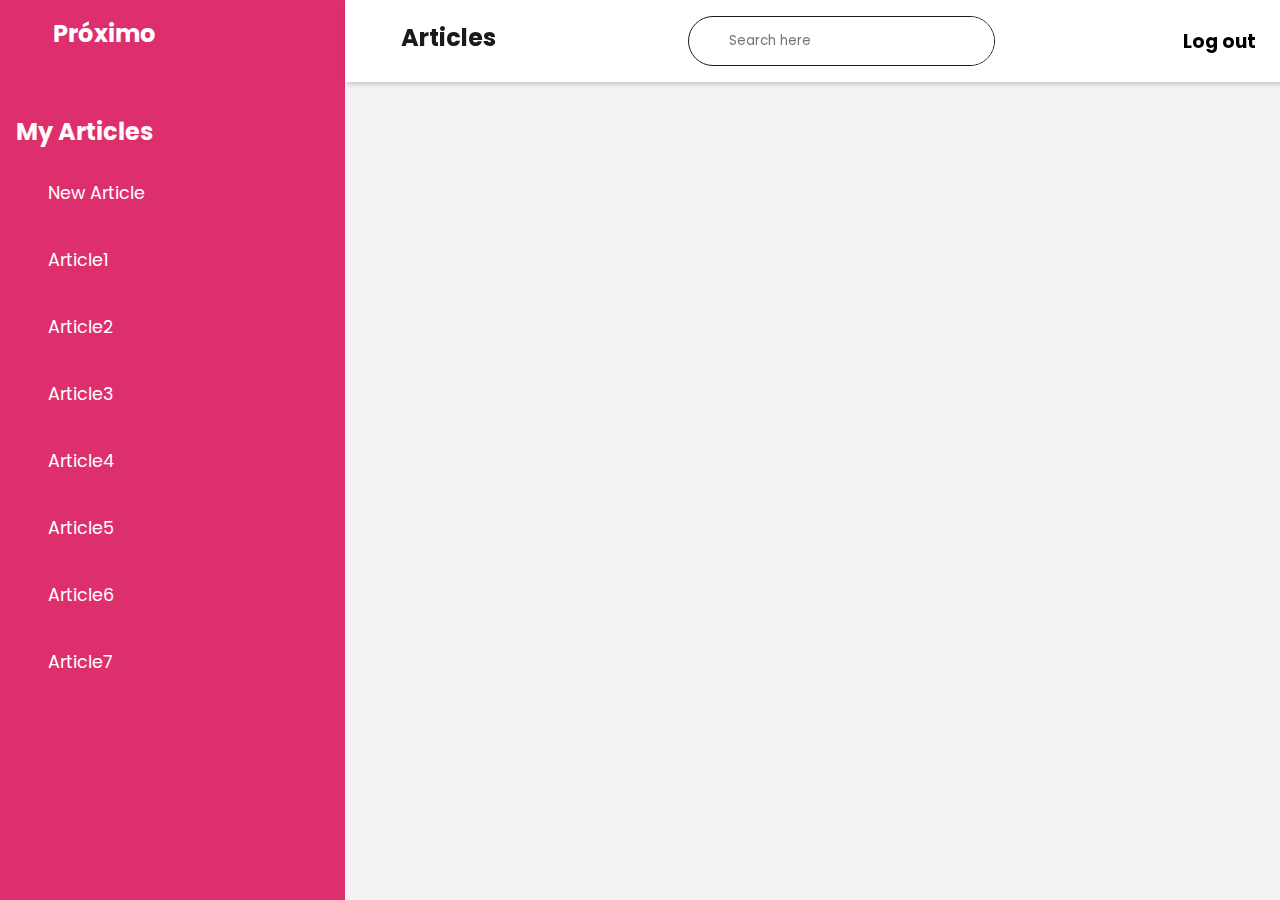
<file: index.html>
<!DOCTYPE html>
<html lang="en">
<head>
   <!--this is liat-->
   <!--this is viki--> 
    <meta charset="UTF-8">
    <meta http-equiv="X-UA-Compatible" content="IE=edge">
    <meta name="viewport" content="width=device-width, initial-scale=1.0">
    <link rel="stylesheet" href="https://maxst.icons8.com/vue-static/landings/line-awesome/line-awesome/1.3.0/css/line-awesome.min.css">
    <link rel="stylesheet" href="admin.css">

 
    <title>Próximo Writer</title>
</head>
<body>

    <input type="checkbox" id="nav-toggle">
    <div class="sidebar">
        <div class="sidebar-brand">
            <a href="landingpage.html"><h2>
                <span class="lab la-itunes-note"></span>
                <span>Próximo</span>
            </h2></a> 
        </div>
        <div class="sidebar-menu">
            <ul> 
                <li>
                    <h2>My Articles</h2>
                </li>
                <li>
                    <a href="#newarticle" ><span class="las la-plus"></span>
                        <span>New Article</span></a>
                </li>
                <li>
                    <a href="#article1" class="active"><span class="las la-bell"></span>
                        <span>Article1</span></a>
                </li>
                <li>
                    <a href="#article2"><span class="las la-edit"></span>
                        <span>Article2</span></a>
                </li>
                <li>
                    <a href="#article3"><span class="las la-edit"></span>
                        <span>Article3</span></a>
                </li>
                <li>
                    <a href="#article4"><span class="las la-edit"></span>
                        <span>Article4</span></a>
                </li>
                <li>
                    <a href="#article5"><span class="las la-edit"></span>
                        <span>Article5</span></a>
                </li>
                <li>
                    <a href="#article6"><span class="las la-edit"></span>
                        <span>Article6</span></a>
                </li>
                <li>
                    <a href="#article7"><span class="las la-edit"></span>
                        <span>Article7</span></a>
                </li>
            </ul>
        </div>
    </div>

    <div class="main-content">
        <header>
            <h2>
                <label for="nav-toggle">
                    <span class="las la-bars"></span>
                </label>
                <a href="index.html"> Articles</a>
            </h2>

            <div class="search-wrapper">
                <span class="las la-search"></span>
                <input type="search" placeholder="Search here"/>
            </div>

            <!-- <div class="user-wrapper">
                <img src="img/Michael_Madsen.jpg"  width="40px" height="40xp" alt="">
                <div>
                    <h4>Michael Madsen</h4>
                    <small>Writer</small>
                </div>
            </div> -->
            <div class="logout-wrapper">
                <h3>
                    <span class="las la-door-open"></span>
                    Log out
                </h3>
            </div>
        </header>

        <main>
            <article class="article" id="newarticle">
                <button>Submit</button>
            <div class="cards">
                <div class="card-single">
                    <div>
                        <input type="text" placeholder="This is the title of an article">
                    </div>
                </div>
                <div class="card-single">
                    <div>
                        <textarea name="" id="" cols="30" rows="10" placeholder="This is the content of an article"></textarea>
                    </div>
                </div>
            </div>
            <div class="cards-double-column">
                <div class="card-single">
                    <div class="input">
                        <input type="file" placeholder="Image">
                        <h2>Image<span class="las la-upload"></span></h2>  
                    </div>
                </div>
                <div class="card-single">
                    <div class="input"> 
                        <input type="file" placeholder="Video">
                        <h2>Video<span class="las la-upload"></span></h2>  
                    </div>
                </div>
                <div class="card-single">
                    <div class="input">
                        <input type="file" placeholder="mp3" name="mp3">
                        <h2>mp3<span class="las la-upload"></span></h2>  
                    </div>
                </div>
            </div>
            <button class="save">Save</button>
            </article>
            <article class="article" id="article1">
                <button>Submit</button>
            <div class="cards">
                <div class="card-single">
                    <div>
                        <input type="text" placeholder="This is the title of an article" value="Article 1">
                    </div>
                </div>
                <div class="card-single">
                    <div>
                        <textarea name="" id="" cols="30" rows="10" placeholder="This is the content of an article">Lorem ipsum dolor sit amet, consectetur adipiscing elit. Nunc scelerisque pharetra est, at scelerisque urna interdum ut. Integer id purus sit amet turpis ornare rhoncus. Fusce purus ligula, congue volutpat ultricies vitae, pellentesque nec ex. Nulla eget libero in enim condimentum consequat vulputate sit amet arcu. Maecenas id iaculis magna. Quisque aliquet accumsan molestie. Nunc et libero eget enim consectetur commodo in et metus. Nullam ultrices metus ut lectus consequat, vel semper felis luctus. Nulla pretium rutrum erat, non ultrices sem ultricies nec. Donec interdum, quam eu volutpat rhoncus, risus nisl maximus ipsum, id aliquam leo risus at neque.</textarea>
                    </div>
                </div>
            </div>
            <div class="cards-double-column">
                <div class="card-single">
                    <div class="input">
                        <input type="file" placeholder="Image">
                        <h2>Image<span class="las la-upload"></span></h2>  
                    </div>
                </div>
                <div class="card-single">
                    <div class="input"> 
                        <input type="file" placeholder="Video">
                        <h2>Video<span class="las la-upload"></span></h2>  
                    </div>
                </div>
                <div class="card-single">
                    <div class="input">
                        <input type="file" placeholder="mp3" name="mp3">
                        <h2>mp3<span class="las la-upload"></span></h2>  
                    </div>
                </div>
            </div>
            <button class="save">Save</button>
            </article>
            <article class="article" id="article2">
                <button>Submit</button>
            <div class="cards">
                <div class="card-single">
                    <div>
                        <input type="text" placeholder="This is the title of an article" value="Article 2">
                    </div>
                </div>
                <div class="card-single">
                    <div>
                        <textarea name="" id="" cols="30" rows="10" placeholder="This is the content of an article">Lorem ipsum dolor sit amet, consectetur adipiscing elit. Nunc scelerisque pharetra est, at scelerisque urna interdum ut. Integer id purus sit amet turpis ornare rhoncus. Fusce purus ligula, congue volutpat ultricies vitae, pellentesque nec ex. Nulla eget libero in enim condimentum consequat vulputate sit amet arcu. Maecenas id iaculis magna. Quisque aliquet accumsan molestie. Nunc et libero eget enim consectetur commodo in et metus. Nullam ultrices metus ut lectus consequat, vel semper felis luctus. Nulla pretium rutrum erat, non ultrices sem ultricies nec. Donec interdum, quam eu volutpat rhoncus, risus nisl maximus ipsum, id aliquam leo risus at neque. Lorem ipsum dolor sit amet, consectetur adipiscing elit. Nunc scelerisque pharetra est, at scelerisque urna interdum ut. Integer id purus sit amet turpis ornare rhoncus. Fusce purus ligula, congue volutpat ultricies vitae, pellentesque nec ex. Nulla eget libero in enim condimentum consequat vulputate sit amet arcu. Maecenas id iaculis magna. Quisque aliquet accumsan molestie. Nunc et libero eget enim consectetur commodo in et metus. Nullam ultrices metus ut lectus consequat, vel semper felis luctus. Nulla pretium rutrum erat, non ultrices sem ultricies nec. Donec interdum, quam eu volutpat rhoncus, risus nisl maximus ipsum, id aliquam leo risus at neque.</textarea>
                    </div>
                </div>
            </div>
            <div class="cards-double-column">
                <div class="card-single">
                    <div class="input">
                        <input type="file" placeholder="Image">
                        <h2>Image<span class="las la-upload"></span></h2>  
                    </div>
                </div>
                <div class="card-single">
                    <div class="input"> 
                        <input type="file" placeholder="Video">
                        <h2>Video<span class="las la-upload"></span></h2>  
                    </div>
                </div>
                <div class="card-single">
                    <div class="input">
                        <input type="file" placeholder="mp3" name="mp3">
                        <h2>mp3<span class="las la-upload"></span></h2>  
                    </div>
                </div>
            </div>
            <button class="save">Save</button>
            </article>
            <article class="article" id="article3">
                <button>Submit</button>
            <div class="cards">
                <div class="card-single">
                    <div>
                        <input type="text" placeholder="This is the title of an article" value="Article 3">
                    </div>
                </div>
                <div class="card-single">
                    <div>
                        <textarea name="" id="" cols="30" rows="10" placeholder="This is the content of an article">Lorem ipsum dolor sit amet, 
consectetur adipiscing elit. Nunc scelerisque pharetra est, at scelerisque urna interdum ut. 
Integer id purus sit amet turpis ornare rhoncus. Fusce purus ligula, congue volutpat ultricies vitae, 
pellentesque nec ex. Nulla eget libero in enim condimentum consequat vulputate sit amet arcu. 
Maecenas id iaculis magna. Quisque aliquet accumsan molestie. 
Nunc et libero eget enim consectetur commodo in et metus. 
Nullam ultrices metus ut lectus consequat, vel semper felis luctus. 
Nulla pretium rutrum erat, non ultrices sem ultricies nec. 
Donec interdum, quam eu volutpat rhoncus, risus nisl maximus ipsum, id aliquam leo risus at neque. 
Lorem ipsum dolor sit amet, consectetur adipiscing elit. 
Nunc scelerisque pharetra est, at scelerisque urna interdum ut. 
Integer id purus sit amet turpis ornare rhoncus. 
Fusce purus ligula, congue volutpat ultricies vitae, pellentesque nec ex. 
Nulla eget libero in enim condimentum consequat vulputate sit amet arcu. 
Maecenas id iaculis magna. Quisque aliquet accumsan molestie. 
Nunc et libero eget enim consectetur commodo in et metus. Nullam ultrices metus ut lectus consequat, vel semper felis luctus. 
Nulla pretium rutrum erat, non ultrices sem ultricies nec. 
Donec interdum, quam eu volutpat rhoncus, risus nisl maximus ipsum, id aliquam leo risus at neque.</textarea>
                    </div>
                </div>
            </div>
            <div class="cards-double-column">
                <div class="card-single">
                    <div class="input">
                        <input type="file" placeholder="Image">
                        <h2>Image<span class="las la-upload"></span></h2>  
                    </div>
                </div>
                <div class="card-single">
                    <div class="input"> 
                        <input type="file" placeholder="Video">
                        <h2>Video<span class="las la-upload"></span></h2>  
                    </div>
                </div>
                <div class="card-single">
                    <div class="input">
                        <input type="file" placeholder="mp3" name="mp3">
                        <h2>mp3<span class="las la-upload"></span></h2>  
                    </div>
                </div>
            </div>
            <button class="save">Save</button>
            </article>
            <article class="article" id="article4">
                <button>Submit</button>
            <div class="cards">
                <div class="card-single">
                    <div>
                        <input type="text" placeholder="This is the title of an article" value="Article 4">
                    </div>
                </div>
                <div class="card-single">
                    <div>
                        <textarea name="" id="" cols="30" rows="10" placeholder="This is the content of an article">Lorem ipsum
dolor sit amet, consectetur adipiscing elit. Nunc scelerisque pharetra est, at scelerisque urna interdum ut. Integer id purus sit amet turpis ornare rhoncus. Fusce purus ligula, congue volutpat ultricies vitae, pellentesque nec ex. Nulla eget libero in enim condimentum consequat vulputate sit amet arcu. Maecenas id iaculis magna. Quisque aliquet accumsan molestie. Nunc et libero eget enim consectetur commodo in et metus. Nullam ultrices metus ut lectus consequat, vel semper felis luctus. Nulla pretium rutrum erat, non ultrices sem ultricies nec. Donec interdum, quam eu volutpat rhoncus, risus nisl maximus ipsum, id aliquam leo risus at neque. Lorem ipsum dolor sit amet, consectetur adipiscing elit. Nunc scelerisque pharetra est, at scelerisque urna interdum ut. Integer id purus sit amet turpis ornare rhoncus. 
Fusce purus ligula, congue volutpat ultricies vitae, pellentesque nec ex. Nulla eget libero in enim condimentum consequat vulputate sit amet arcu. Maecenas id iaculis magna. Quisque aliquet accumsan molestie. Nunc et libero eget enim consectetur commodo in et metus. Nullam ultrices metus ut lectus consequat, vel semper felis luctus. Nulla pretium rutrum erat, non ultrices sem ultricies nec. Donec interdum, quam eu volutpat rhoncus, risus nisl maximus ipsum, id aliquam leo risus at neque.</textarea>
                    </div>
                </div>
            </div>
            <div class="cards-double-column">
                <div class="card-single">
                    <div class="input">
                        <input type="file" placeholder="Image">
                        <h2>Image<span class="las la-upload"></span></h2>  
                    </div>
                </div>
                <div class="card-single">
                    <div class="input"> 
                        <input type="file" placeholder="Video">
                        <h2>Video<span class="las la-upload"></span></h2>  
                    </div>
                </div>
                <div class="card-single">
                    <div class="input">
                        <input type="file" placeholder="mp3" name="mp3">
                        <h2>mp3<span class="las la-upload"></span></h2>  
                    </div>
                </div>
            </div>
            <button class="save">Save</button>
            </article>
            <article class="article" id="article5">
                <button>Submit</button>
            <div class="cards">
                <div class="card-single">
                    <div>
                        <input type="text" placeholder="This is the title of an article" value="Article 5">
                    </div>
                </div>
                <div class="card-single">
                    <div>
                        <textarea name="" id="" cols="30" rows="10" placeholder="This is the content of an article">Lorem ipsum dolor sit amet, consectetur adipiscing elit. Nunc scelerisque pharetra est, at scelerisque urna interdum ut. 
Integer id purus sit amet turpis ornare rhoncus. Fusce purus ligula, congue volutpat ultricies vitae, pellentesque nec ex. 
Nulla eget libero in enim condimentum consequat vulputate sit amet arcu. Maecenas id iaculis magna. Quisque aliquet accumsan molestie. 
Nunc et libero eget enim consectetur commodo in et metus. Nullam ultrices metus ut lectus consequat, vel semper felis luctus. 
Nulla pretium rutrum erat, non ultrices sem ultricies nec. Donec interdum, quam eu volutpat rhoncus, risus nisl maximus ipsum, id aliquam leo risus at neque. Lorem ipsum dolor sit amet, consectetur adipiscing elit. Nunc scelerisque pharetra est, at scelerisque urna interdum ut. Integer id purus sit amet turpis ornare rhoncus. Fusce purus ligula, congue volutpat ultricies vitae, pellentesque nec ex. Nulla eget libero in enim condimentum consequat vulputate sit amet arcu. Maecenas id iaculis magna. Quisque aliquet accumsan molestie. Nunc et libero eget enim consectetur commodo in et metus. Nullam ultrices metus ut lectus consequat, vel semper felis luctus. Nulla pretium rutrum erat, non ultrices sem ultricies nec. Donec interdum, quam eu volutpat rhoncus, risus nisl maximus ipsum, id aliquam leo risus at neque.</textarea>
                    </div>
                </div>
            </div>
            <div class="cards-double-column">
                <div class="card-single">
                    <div class="input">
                        <input type="file" placeholder="Image">
                        <h2>Image<span class="las la-upload"></span></h2>  
                    </div>
                </div>
                <div class="card-single">
                    <div class="input"> 
                        <input type="file" placeholder="Video">
                        <h2>Video<span class="las la-upload"></span></h2>  
                    </div>
                </div>
                <div class="card-single">
                    <div class="input">
                        <input type="file" placeholder="mp3" name="mp3">
                        <h2>mp3<span class="las la-upload"></span></h2>  
                    </div>
                </div>
            </div>
            <button class="save">Save</button>
            </article>
            <article class="article" id="article6">
                <button>Submit</button>
            <div class="cards">
                <div class="card-single">
                    <div>
                        <input type="text" placeholder="This is the title of an article" value="Article 6">
                    </div>
                </div>
                <div class="card-single">
                    <div>
                        <textarea name="" id="" cols="30" rows="10" placeholder="This is the content of an article">Lorem ipsum dolor sit amet, consectetur adipiscing elit. Nunc scelerisque pharetra est, at scelerisque urna interdum ut. Integer id purus sit amet turpis ornare rhoncus. Fusce purus ligula, congue volutpat ultricies vitae, pellentesque nec ex. </textarea>
                    </div>
                </div>
            </div>
            <div class="cards-double-column">
                <div class="card-single">
                    <div class="input">
                        <input type="file" placeholder="Image">
                        <h2>Image<span class="las la-upload"></span></h2>  
                    </div>
                </div>
                <div class="card-single">
                    <div class="input"> 
                        <input type="file" placeholder="Video">
                        <h2>Video<span class="las la-upload"></span></h2>  
                    </div>
                </div>
                <div class="card-single">
                    <div class="input">
                        <input type="file" placeholder="mp3" name="mp3">
                        <h2>mp3<span class="las la-upload"></span></h2>  
                    </div>
                </div>
            </div>
            <button class="save">Save</button>
            </article>
            <article class="article" id="article7">
                <button>Submit</button>
            <div class="cards">
                <div class="card-single">
                    <div>
                        <input type="text" placeholder="This is the title of an article" value="Article 7">
                    </div>
                </div>
                <div class="card-single">
                    <div>
                        <textarea name="" id="" cols="30" rows="10" placeholder="This is the content of an article">Lorem ipsum dolor sit amet, consectetur adipiscing elit. Nunc scelerisque pharetra est, at scelerisque urna interdum ut. 
        Integer id purus sit amet turpis ornare rhoncus. Fusce purus ligula, congue volutpat ultricies vitae, pellentesque nec ex. </textarea>
                    </div>
                </div>
            </div>
            <div class="cards-double-column">
                <div class="card-single">
                    <div class="input">
                        <input type="file" placeholder="Image">
                        <h2>Image<span class="las la-upload"></span></h2>  
                    </div>
                </div>
                <div class="card-single">
                    <div class="input"> 
                        <input type="file" placeholder="Video">
                        <h2>Video<span class="las la-upload"></span></h2>  
                    </div>
                </div>
                <div class="card-single">
                    <div class="input">
                        <input type="file" placeholder="mp3" name="mp3">
                        <h2>mp3<span class="las la-upload"></span></h2>  
                    </div>
                </div>
            </div>
            <button class="save">Save</button>
            </article>
        </main>
    
</body>
</html>
</file>
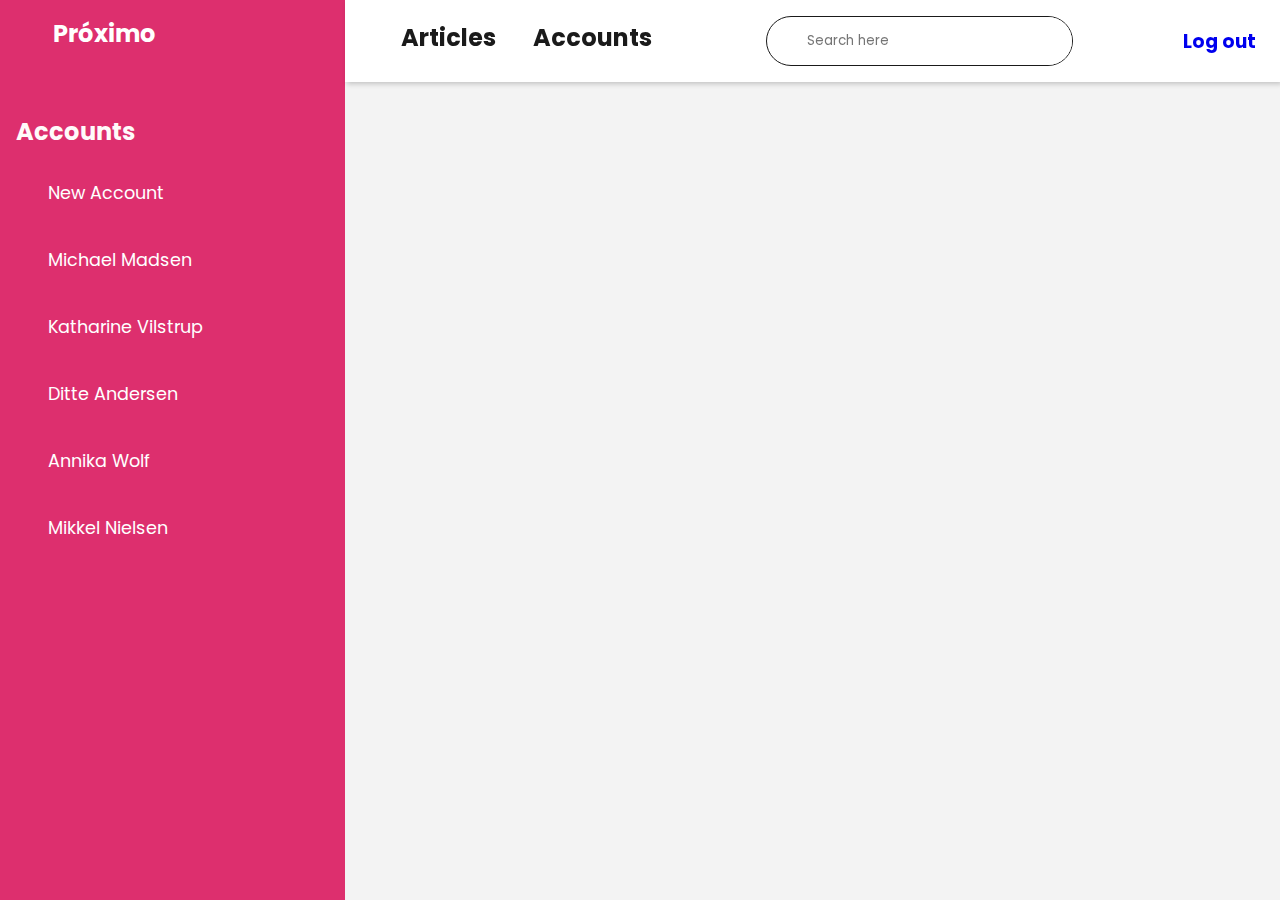
<file: editor-accounts.html>
<!DOCTYPE html>
<html lang="en">
<head>
   <!--this is liat-->
   <!--this is viki--> 
    <meta charset="UTF-8">
    <meta http-equiv="X-UA-Compatible" content="IE=edge">
    <meta name="viewport" content="width=device-width, initial-scale=1.0">
    <link rel="stylesheet" href="https://maxst.icons8.com/vue-static/landings/line-awesome/line-awesome/1.3.0/css/line-awesome.min.css">
    <link rel="stylesheet" href="admin.css">
 
    <title>Próximo Writer</title>
</head>
<body>

    <input type="checkbox" id="nav-toggle">
    <div class="sidebar">
        <div class="sidebar-brand">
            <a href="landingpage.html"><h2>
                <span class="lab la-itunes-note"></span>
                <span>Próximo</span>
            </h2></a> 
        </div>
        <div class="sidebar-menu">
            <ul>
                <li>
                    <h2>Accounts</h2>
                </li>
                <li>
                    <a href="#newarticle" ><span class="las la-plus"></span>
                        <span>New Account</span></a>
                </li>
                <li>
                    <a href="#article1" class="active"><span class="las la-edit"></span>
                        <span>Michael Madsen</span></a>
                </li>
                <li>
                    <a href="#article2"><span class="las la-edit"></span>
                        <span>Katharine Vilstrup</span></a>
                </li>
                <li>
                    <a href="#article3"><span class="las la-edit"></span>
                        <span>Ditte Andersen</span></a>
                </li>
                <li>
                    <a href="#article5"><span class="las la-edit"></span>
                        <span>Annika Wolf</span></a>
                </li>
                <li>
                    <a href="#article6"><span class="las la-edit"></span>
                        <span>Mikkel Nielsen</span></a>
                </li>
            </ul>
        </div>
    </div>

    <div class="main-content">
        <header>
            <h2>
                <label for="nav-toggle">
                    <span class="las la-bars"></span>
                </label>
                <a href="editor-articles.html"> Articles</a>
                <a href="editor-accounts.html"> Accounts</a>
            </h2>

            <div class="search-wrapper">
                <span class="las la-search"></span>
                <input type="search" placeholder="Search here"/>
            </div>

            <!-- <div class="user-wrapper">
                <img src="img/Michael_Madsen.jpg"  width="40px" height="40xp" alt="">
                <div>
                    <h4>Michael Madsen</h4>
                    <small>Writer</small>
                </div>
            </div> -->
            <div class="logout-wrapper">
                <a href="login-admin.html">
                    <h3>
                    <span class="las la-door-open"></span>
                    Log out
                </h3></a>
            </div>
        </header>

        <main>
            <article class="article" id="newarticle">
                <button class="save">Save</button>
                <div class="cards">
                    <div class="card-single">
                        <div>
                            <input type="text" placeholder="First name">
                        </div>
                    </div>
                    <div class="card-single">
                        <div>
                            <input type="text" placeholder="Last name">
                        </div>
                    </div>
                    <div class="card-single">
                        <div>
                            <input type="tel" placeholder="+45 11 22 33 44">
                        </div>
                    </div>
                    <select class="card-single" id="roles" name="roles">
                            <option value="choose">Choose a role</option>
                            <option value="writer">Writer</option>
                            <option value="reader">Reader</option>
                            <option value="chief-editor">Chief Editor</option>
                            <option value="external">External</option>
                    </select>
        
                </div>
            </article>
            <article class="article" id="article1">
                <button class="save">Save</button>
                <div class="cards">
                    <div class="card-single">
                        <div>
                            <input type="text" placeholder="Michael">
                        </div>
                    </div>
                    <div class="card-single">
                        <div>
                            <input type="text" placeholder="Madsen">
                        </div>
                    </div>
                    <div class="card-single">
                        <div>
                            <input type="tel" placeholder="+45 11 22 33 44">
                        </div>
                    </div>
                    <select class="card-single" id="roles" name="roles">
                            <option value="choose">Writer</option>
                            <option value="writer">Choose a role</option>
                            <option value="reader">Reader</option>
                            <option value="chief-editor">Chief Editor</option>
                            <option value="external">External</option>
                    </select>
        
                </div>
                <button class="delete">Delete</button>
            </article>
            <article class="article" id="article2">
                <button class="save">Save</button>
                <div class="cards">
                    <div class="card-single">
                        <div>
                            <input type="text" placeholder="Kathrine">
                        </div>
                    </div>
                    <div class="card-single">
                        <div>
                            <input type="text" placeholder="Vilstrup">
                        </div>
                    </div>
                    <div class="card-single">
                        <div>
                            <input type="tel" placeholder="+45 11 22 33 44">
                        </div>
                    </div>
                    <select class="card-single" id="roles" name="roles">
                            <option value="choose">Writer</option>
                            <option value="writer">Choose a role</option>
                            <option value="reader">Reader</option>
                            <option value="chief-editor">Chief Editor</option>
                            <option value="external">External</option>
                    </select>
                </div>
                <button class="delete">Delete</button>
            </article>
            <article class="article" id="article3">
                <button class="save">Save</button>
                <div class="cards">
                    <div class="card-single">
                        <div>
                            <input type="text" placeholder="Ditte">
                        </div>
                    </div>
                    <div class="card-single">
                        <div>
                            <input type="text" placeholder="Andersen">
                        </div>
                    </div>
                    <div class="card-single">
                        <div>
                            <input type="tel" placeholder="+45 11 22 33 44">
                        </div>
                    </div>
                    <select class="card-single" id="roles" name="roles">
                            <option value="choose">Writer</option>
                            <option value="writer">Choose a role</option>
                            <option value="reader">Reader</option>
                            <option value="chief-editor">Chief Editor</option>
                            <option value="external">External</option>
                    </select>
                </div>
                <button class="delete">Delete</button>
            </article>
            <article class="article" id="article4">
                <button class="save">Save</button>
                <div class="cards">
                    <div class="card-single">
                        <div>
                            <input type="text" placeholder="Ditte">
                        </div>
                    </div>
                    <div class="card-single">
                        <div>
                            <input type="text" placeholder="Andersen">
                        </div>
                    </div>
                    <div class="card-single">
                        <div>
                            <input type="tel" placeholder="+45 11 22 33 44">
                        </div>
                    </div>
                    <select class="card-single" id="roles" name="roles">
                            <option value="choose">Writer</option>
                            <option value="writer">Choose a role</option>
                            <option value="reader">Reader</option>
                            <option value="chief-editor">Chief Editor</option>
                            <option value="external">External</option>
                    </select>
                </div>
                <button class="delete">Delete</button>
            </article>
            <article class="article" id="article5">
                <button class="save">Save</button>
                <div class="cards">
                    <div class="card-single">
                        <div>
                            <input type="text" placeholder="Annika">
                        </div>
                    </div>
                    <div class="card-single">
                        <div>
                            <input type="text" placeholder="Wolf">
                        </div>
                    </div>
                    <div class="card-single">
                        <div>
                            <input type="tel" placeholder="+45 11 22 33 44">
                        </div>
                    </div>
                    <select class="card-single" id="roles" name="roles">
                            <option value="choose">External</option>
                            <option value="writer">Choose a role</option>
                            <option value="reader">Reader</option>
                            <option value="chief-editor">Chief Editor</option>
                            <option value="external">Writer</option>
                    </select>
                </div>
                <button class="delete">Delete</button>
            </article>
            <article class="article" id="article6">
                <button class="save">Save</button>
                <div class="cards">
                    <div class="card-single">
                        <div>
                            <input type="text" placeholder="Mikkel">
                        </div>
                    </div>
                    <div class="card-single">
                        <div>
                            <input type="text" placeholder="Nielsen">
                        </div>
                    </div>
                    <div class="card-single">
                        <div>
                            <input type="tel" placeholder="+45 11 22 33 44">
                        </div>
                    </div>
                    <select class="card-single" id="roles" name="roles">
                            <option value="choose">Reader</option>
                            <option value="writer">Choose a role</option>
                            <option value="reader">External</option>
                            <option value="chief-editor">Chief Editor</option>
                            <option value="external">Writer</option>
                    </select>
                </div>
                <button class="delete">Delete</button>
            </article>
        </main>


</body>
</html>
</file>
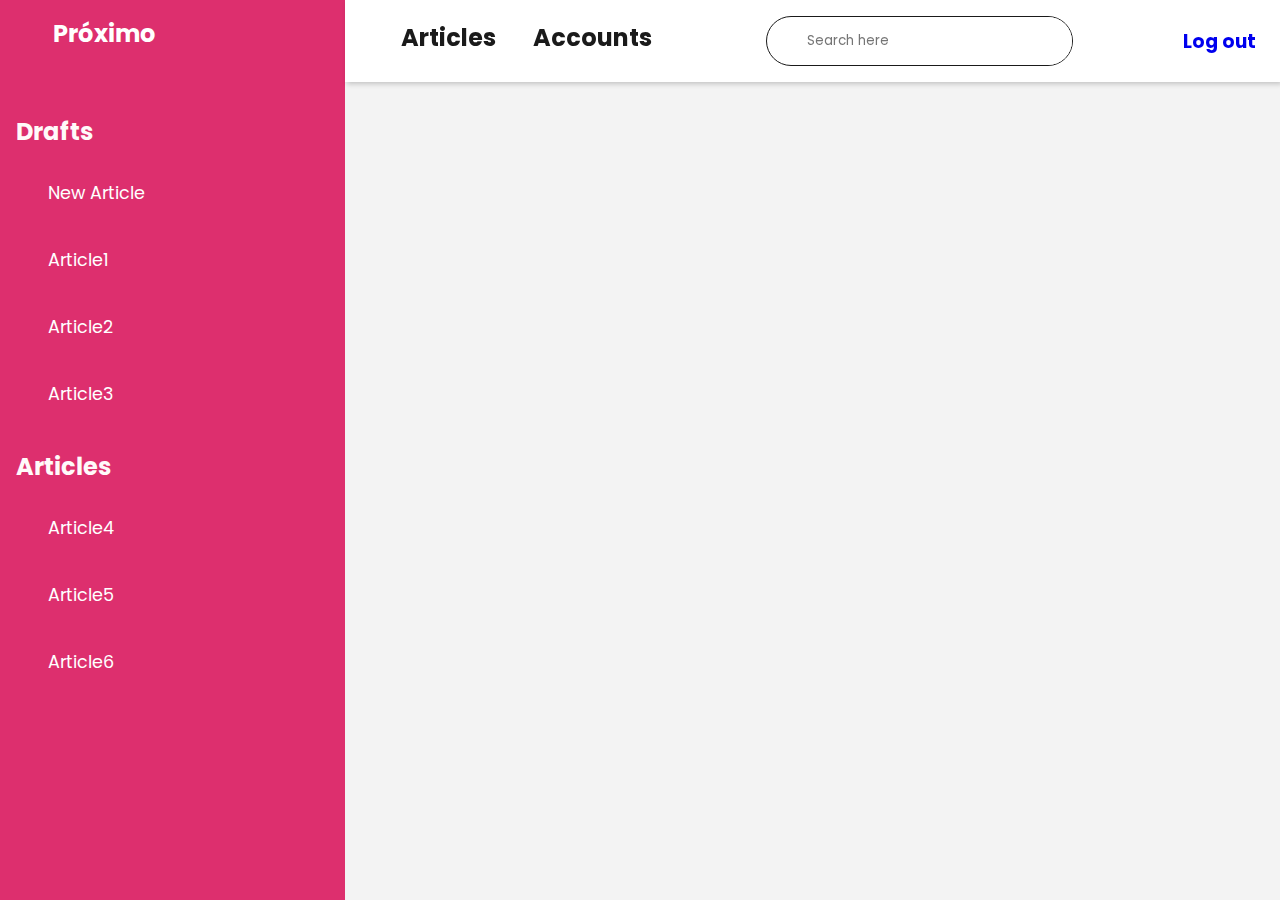
<file: editor-articles.html>
<!DOCTYPE html>
<html lang="en">
<head>
   <!--this is liat-->
   <!--this is viki--> 
    <meta charset="UTF-8">
    <meta http-equiv="X-UA-Compatible" content="IE=edge">
    <meta name="viewport" content="width=device-width, initial-scale=1.0">
    <link rel="stylesheet" href="https://maxst.icons8.com/vue-static/landings/line-awesome/line-awesome/1.3.0/css/line-awesome.min.css">
    <link rel="stylesheet" href="admin.css">
 
    <title>Próximo Writer</title>
</head>
<body>

    <input type="checkbox" id="nav-toggle">
    <div class="sidebar">
        <div class="sidebar-brand">
            <a href="landingpage.html"><h2>
                <span class="lab la-itunes-note"></span>
                <span>Próximo</span>
            </h2></a> 
        </div>
        <div class="sidebar-menu">
            <ul>
                <li>
                    <h2>Drafts</h2>
                </li>
                <li>
                    <a href="#newarticle" ><span class="las la-plus"></span>
                        <span>New Article</span></a>
                </li>
                <li>
                    <a href="#article1" class="active"><span class="las la-bell"></span>
                        <span>Article1</span></a>
                </li>
                <li>
                    <a href="#article2"><span class="las la-edit"></span>
                        <span>Article2</span></a>
                </li>
                <li>
                    <a href="#article3"><span class="las la-edit"></span>
                        <span>Article3</span></a>
                </li>
        
                <li>
                    <h2>Articles</h2>
                </li>
                <li>
                    <a href="#article4"><span class="las la-edit"></span>
                        <span>Article4</span></a>
                </li>
                <li>
                    <a href="#article5"><span class="las la-edit"></span>
                        <span>Article5</span></a>
                </li>
                <li>
                    <a href="#article6"><span class="las la-edit"></span>
                        <span>Article6</span></a>
                </li>
            </ul>
        </div>
    </div>

    <div class="main-content">
        <header>
            <h2>
                <label for="nav-toggle">
                    <span class="las la-bars"></span>
                </label>
                <a href="editor-articles.html"> Articles</a>
                <a href="editor-accounts.html"> Accounts</a>
            </h2>

            <div class="search-wrapper">
                <span class="las la-search"></span>
                <input type="search" placeholder="Search here"/>
            </div>

            <!-- <div class="user-wrapper">
                <img src="img/Michael_Madsen.jpg"  width="40px" height="40xp" alt="">
                <div>
                    <h4>Michael Madsen</h4>
                    <small>Writer</small>
                </div>
            </div> -->
            <div class="logout-wrapper">
                <a href="login-admin.html">
                    <h3>
                    <span class="las la-door-open"></span>
                    Log out
                </h3></a>
            </div>
        </header>

        <main>
            <article class="article" id="newarticle">
                <button>Publish</button>
            <div class="cards">
                <div class="card-single">
                    <div>
                        <input type="text" placeholder="This is the title of an article">
                    </div>
                </div>
                <div class="card-single">
                    <div>
                        <textarea name="" id="" cols="30" rows="10" placeholder="This is the content of an article"></textarea>
                    </div>
                </div>
            </div>
            <div class="cards-double-column">
                <div class="card-single">
                    <div class="input">
                        <input type="file" placeholder="Image">
                        <h2>Image<span class="las la-upload"></span></h2>  
                    </div>
                </div>
                <div class="card-single">
                    <div class="input"> 
                        <input type="file" placeholder="Video">
                        <h2>Video<span class="las la-upload"></span></h2>  
                    </div>
                </div>
                <div class="card-single">
                    <div class="input">
                        <input type="file" placeholder="mp3" name="mp3">
                        <h2>mp3<span class="las la-upload"></span></h2>  
                    </div>
                </div>
            </div>
            <div class="button-box-bottom">
                <button id="delete">Return</button>
                <button class="save">Save</button>
            </div>
            </article>
            <article class="article" id="article1">
                <button>Publish</button>
            <div class="cards">
                <div class="card-single">
                    <div>
                        <input type="text" placeholder="This is the title of an article" value="Article 1">
                    </div>
                </div>
                <div class="card-single">
                    <div>
                        <textarea name="" id="" cols="30" rows="10" placeholder="This is the content of an article">Lorem ipsum dolor sit amet, consectetur adipiscing elit. Nunc scelerisque pharetra est, at scelerisque urna interdum ut. Integer id purus sit amet turpis ornare rhoncus. Fusce purus ligula, congue volutpat ultricies vitae, pellentesque nec ex. Nulla eget libero in enim condimentum consequat vulputate sit amet arcu. Maecenas id iaculis magna. Quisque aliquet accumsan molestie. Nunc et libero eget enim consectetur commodo in et metus. Nullam ultrices metus ut lectus consequat, vel semper felis luctus. Nulla pretium rutrum erat, non ultrices sem ultricies nec. Donec interdum, quam eu volutpat rhoncus, risus nisl maximus ipsum, id aliquam leo risus at neque.</textarea>
                    </div>
                </div>
            </div>
            <div class="cards-double-column">
                <div class="card-single">
                    <div class="input">
                        <input type="file" placeholder="Image">
                        <h2>Image<span class="las la-upload"></span></h2>  
                    </div>
                </div>
                <div class="card-single">
                    <div class="input"> 
                        <input type="file" placeholder="Video">
                        <h2>Video<span class="las la-upload"></span></h2>  
                    </div>
                </div>
                <div class="card-single">
                    <div class="input">
                        <input type="file" placeholder="mp3" name="mp3">
                        <h2>mp3<span class="las la-upload"></span></h2>  
                    </div>
                </div>
            </div>
            <div class="button-box-bottom">
                <button id="delete">Return</button>
                <button class="save">Save</button>
            </div>
            </article>
            <article class="article" id="article2">
                <button>Publish</button>
            <div class="cards">
                <div class="card-single">
                    <div>
                        <input type="text" placeholder="This is the title of an article" value="Article 2">
                    </div>
                </div>
                <div class="card-single">
                    <div>
                        <textarea name="" id="" cols="30" rows="10" placeholder="This is the content of an article">Lorem ipsum dolor sit amet, consectetur adipiscing elit. Nunc scelerisque pharetra est, at scelerisque urna interdum ut. Integer id purus sit amet turpis ornare rhoncus. Fusce purus ligula, congue volutpat ultricies vitae, pellentesque nec ex. Nulla eget libero in enim condimentum consequat vulputate sit amet arcu. Maecenas id iaculis magna. Quisque aliquet accumsan molestie. Nunc et libero eget enim consectetur commodo in et metus. Nullam ultrices metus ut lectus consequat, vel semper felis luctus. Nulla pretium rutrum erat, non ultrices sem ultricies nec. Donec interdum, quam eu volutpat rhoncus, risus nisl maximus ipsum, id aliquam leo risus at neque. Lorem ipsum dolor sit amet, consectetur adipiscing elit. Nunc scelerisque pharetra est, at scelerisque urna interdum ut. Integer id purus sit amet turpis ornare rhoncus. Fusce purus ligula, congue volutpat ultricies vitae, pellentesque nec ex. Nulla eget libero in enim condimentum consequat vulputate sit amet arcu. Maecenas id iaculis magna. Quisque aliquet accumsan molestie. Nunc et libero eget enim consectetur commodo in et metus. Nullam ultrices metus ut lectus consequat, vel semper felis luctus. Nulla pretium rutrum erat, non ultrices sem ultricies nec. Donec interdum, quam eu volutpat rhoncus, risus nisl maximus ipsum, id aliquam leo risus at neque.</textarea>
                    </div>
                </div>
            </div>
            <div class="cards-double-column">
                <div class="card-single">
                    <div class="input">
                        <input type="file" placeholder="Image">
                        <h2>Image<span class="las la-upload"></span></h2>  
                    </div>
                </div>
                <div class="card-single">
                    <div class="input"> 
                        <input type="file" placeholder="Video">
                        <h2>Video<span class="las la-upload"></span></h2>  
                    </div>
                </div>
                <div class="card-single">
                    <div class="input">
                        <input type="file" placeholder="mp3" name="mp3">
                        <h2>mp3<span class="las la-upload"></span></h2>  
                    </div>
                </div>
            </div>
            <div class="button-box-bottom">
                <button id="delete">Return</button>
                <button class="save">Save</button>
            </div>
            </article>
            <article class="article" id="article3">
                <button>Publish</button>
            <div class="cards">
                <div class="card-single">
                    <div>
                        <input type="text" placeholder="This is the title of an article" value="Article3">
                    </div>
                </div>
                <div class="card-single">
                    <div>
                        <textarea name="" id="" cols="30" rows="10" placeholder="This is the content of an article">Lorem ipsum dolor sit amet, 
consectetur adipiscing elit. Nunc scelerisque pharetra est, at scelerisque urna interdum ut. 
Integer id purus sit amet turpis ornare rhoncus. Fusce purus ligula, congue volutpat ultricies vitae, 
pellentesque nec ex. Nulla eget libero in enim condimentum consequat vulputate sit amet arcu. 
Maecenas id iaculis magna. Quisque aliquet accumsan molestie. 
Nunc et libero eget enim consectetur commodo in et metus. 
Nullam ultrices metus ut lectus consequat, vel semper felis luctus. 
Nulla pretium rutrum erat, non ultrices sem ultricies nec. 
Donec interdum, quam eu volutpat rhoncus, risus nisl maximus ipsum, id aliquam leo risus at neque. 
Lorem ipsum dolor sit amet, consectetur adipiscing elit. 
Nunc scelerisque pharetra est, at scelerisque urna interdum ut. 
Integer id purus sit amet turpis ornare rhoncus. 
Fusce purus ligula, congue volutpat ultricies vitae, pellentesque nec ex. 
Nulla eget libero in enim condimentum consequat vulputate sit amet arcu. 
Maecenas id iaculis magna. Quisque aliquet accumsan molestie. 
Nunc et libero eget enim consectetur commodo in et metus. Nullam ultrices metus ut lectus consequat, vel semper felis luctus. 
Nulla pretium rutrum erat, non ultrices sem ultricies nec. 
Donec interdum, quam eu volutpat rhoncus, risus nisl maximus ipsum, id aliquam leo risus at neque.</textarea>
                    </div>
                </div>
            </div>
            <div class="cards-double-column">
                <div class="card-single">
                    <div class="input">
                        <input type="file" placeholder="Image">
                        <h2>Image<span class="las la-upload"></span></h2>  
                    </div>
                </div>
                <div class="card-single">
                    <div class="input"> 
                        <input type="file" placeholder="Video">
                        <h2>Video<span class="las la-upload"></span></h2>  
                    </div>
                </div>
                <div class="card-single">
                    <div class="input">
                        <input type="file" placeholder="mp3" name="mp3">
                        <h2>mp3<span class="las la-upload"></span></h2>  
                    </div>
                </div>
            </div>
            <div class="button-box-bottom">
                <button id="delete">Return</button>
                <button class="save">Save</button>
            </div>
            </article>
            <article class="article" id="article4">
                <div class="button-box">
                    <button>Unpublish</button>
                    <button id="disabled">Publish</button>
                </div>
                
            <div class="cards">
                <div class="card-single">
                    <div>
                        <input type="text" placeholder="This is the title of an article" value="Article 4">
                    </div>
                </div>
                <div class="card-single">
                    <div>
                        <textarea name="" id="" cols="30" rows="10" placeholder="This is the content of an article">Lorem ipsum dolor sit amet, 
consectetur adipiscing elit. Nunc scelerisque pharetra est, at scelerisque urna interdum ut. 
Integer id purus sit amet turpis ornare rhoncus. Fusce purus ligula, congue volutpat ultricies vitae, 
pellentesque nec ex. Nulla eget libero in enim condimentum consequat vulputate sit amet arcu. 
Maecenas id iaculis magna. Quisque aliquet accumsan molestie. 
Nunc et libero eget enim consectetur commodo in et metus. 
Nullam ultrices metus ut lectus consequat, vel semper felis luctus. 
Nulla pretium rutrum erat, non ultrices sem ultricies nec. 
Donec interdum, quam eu volutpat rhoncus, risus nisl maximus ipsum, id aliquam leo risus at neque. 
Lorem ipsum dolor sit amet, consectetur adipiscing elit. 
Nunc scelerisque pharetra est, at scelerisque urna interdum ut. 
Integer id purus sit amet turpis ornare rhoncus. 
Fusce purus ligula, congue volutpat ultricies vitae, pellentesque nec ex. 
Nulla eget libero in enim condimentum consequat vulputate sit amet arcu. 
Maecenas id iaculis magna. Quisque aliquet accumsan molestie. 
Nunc et libero eget enim consectetur commodo in et metus. Nullam ultrices metus ut lectus consequat, vel semper felis luctus. 
Nulla pretium rutrum erat, non ultrices sem ultricies nec. 
Donec interdum, quam eu volutpat rhoncus, risus nisl maximus ipsum, id aliquam leo risus at neque.</textarea>
                    </div>
                </div>
            </div>
            <div class="cards-double-column">
                <div class="card-single">
                    <div class="input">
                        <input type="file" placeholder="Image">
                        <h2>Image<span class="las la-upload"></span></h2>  
                    </div>
                </div>
                <div class="card-single">
                    <div class="input"> 
                        <input type="file" placeholder="Video">
                        <h2>Video<span class="las la-upload"></span></h2>  
                    </div>
                </div>
                <div class="card-single">
                    <div class="input">
                        <input type="file" placeholder="mp3" name="mp3">
                        <h2>mp3<span class="las la-upload"></span></h2>  
                    </div>
                </div>
            </div>
            <div class="button-box-bottom">
                <button id="delete">Delete</button>
                <button class="save">Save</button>
            </div>
            </article>
            <article class="article" id="article5">
                <div class="button-box">
                    <button>Unpublish</button>
                    <button id="disabled">Publish</button>
                </div>
            <div class="cards">
                <div class="card-single">
                    <div>
                        <input type="text" placeholder="This is the title of an article" value="Article 5">
                    </div>
                </div>
                <div class="card-single">
                    <div>
                        <textarea name="" id="" cols="30" rows="10" placeholder="This is the content of an article">Lorem ipsum dolor sit amet, 
consectetur adipiscing elit. Nunc scelerisque pharetra est, at scelerisque urna interdum ut. 
Integer id purus sit amet turpis ornare rhoncus. Fusce purus ligula, congue volutpat ultricies vitae, 
pellentesque nec ex. Nulla eget libero in enim condimentum consequat vulputate sit amet arcu. 
Maecenas id iaculis magna. Quisque aliquet accumsan molestie. 
Nunc et libero eget enim consectetur commodo in et metus. 
Nullam ultrices metus ut lectus consequat, vel semper felis luctus. 
Nulla pretium rutrum erat, non ultrices sem ultricies nec. 
Donec interdum, quam eu volutpat rhoncus, risus nisl maximus ipsum, id aliquam leo risus at neque. 
Lorem ipsum dolor sit amet, consectetur adipiscing elit. 
Nunc scelerisque pharetra est, at scelerisque urna interdum ut. 
Integer id purus sit amet turpis ornare rhoncus. 
Fusce purus ligula, congue volutpat ultricies vitae, pellentesque nec ex. 
Nulla eget libero in enim condimentum consequat vulputate sit amet arcu. 
Maecenas id iaculis magna. Quisque aliquet accumsan molestie. 
Nunc et libero eget enim consectetur commodo in et metus. Nullam ultrices metus ut lectus consequat, vel semper felis luctus. 
Nulla pretium rutrum erat, non ultrices sem ultricies nec. 
Donec interdum, quam eu volutpat rhoncus, risus nisl maximus ipsum, id aliquam leo risus at neque.</textarea>
                    </div>
                </div>
            </div>
            <div class="cards-double-column">
                <div class="card-single">
                    <div class="input">
                        <input type="file" placeholder="Image">
                        <h2>Image<span class="las la-upload"></span></h2>  
                    </div>
                </div>
                <div class="card-single">
                    <div class="input"> 
                        <input type="file" placeholder="Video">
                        <h2>Video<span class="las la-upload"></span></h2>  
                    </div>
                </div>
                <div class="card-single">
                    <div class="input">
                        <input type="file" placeholder="mp3" name="mp3">
                        <h2>mp3<span class="las la-upload"></span></h2>  
                    </div>
                </div>
            </div>
            <div class="button-box-bottom">
                <button id="delete">Delete</button>
                <button class="save">Save</button>
            </div>
            </article>
            <article class="article" id="article6">
                <div class="button-box">
                    <button>Unpublish</button>
                    <button id="disabled">Publish</button>
                </div>
            <div class="cards">
                <div class="card-single">
                    <div>
                        <input type="text" placeholder="This is the title of an article" value="Article 6">
                    </div>
                </div>
                <div class="card-single">
                    <div>
                        <textarea name="" id="" cols="30" rows="10" placeholder="This is the content of an article">Lorem ipsum dolor sit amet, 
consectetur adipiscing elit. Nunc scelerisque pharetra est, at scelerisque urna interdum ut. 
Integer id purus sit amet turpis ornare rhoncus. Fusce purus ligula, congue volutpat ultricies vitae, 
pellentesque nec ex. Nulla eget libero in enim condimentum consequat vulputate sit amet arcu. 
Maecenas id iaculis magna. Quisque aliquet accumsan molestie. 
Nunc et libero eget enim consectetur commodo in et metus. 
Nullam ultrices metus ut lectus consequat, vel semper felis luctus. 
Nulla pretium rutrum erat, non ultrices sem ultricies nec. 
Donec interdum, quam eu volutpat rhoncus, risus nisl maximus ipsum, id aliquam leo risus at neque. 
Lorem ipsum dolor sit amet, consectetur adipiscing elit. 
Nunc scelerisque pharetra est, at scelerisque urna interdum ut. 
Integer id purus sit amet turpis ornare rhoncus. 
Fusce purus ligula, congue volutpat ultricies vitae, pellentesque nec ex. 
Nulla eget libero in enim condimentum consequat vulputate sit amet arcu. 
Maecenas id iaculis magna. Quisque aliquet accumsan molestie. 
Nunc et libero eget enim consectetur commodo in et metus. Nullam ultrices metus ut lectus consequat, vel semper felis luctus. 
Nulla pretium rutrum erat, non ultrices sem ultricies nec. 
Donec interdum, quam eu volutpat rhoncus, risus nisl maximus ipsum, id aliquam leo risus at neque.</textarea>
                    </div>
                </div>
            </div>
            <div class="cards-double-column">
                <div class="card-single">
                    <div class="input">
                        <input type="file" placeholder="Image">
                        <h2>Image<span class="las la-upload"></span></h2>  
                    </div>
                </div>
                <div class="card-single">
                    <div class="input"> 
                        <input type="file" placeholder="Video">
                        <h2>Video<span class="las la-upload"></span></h2>  
                    </div>
                </div>
                <div class="card-single">
                    <div class="input">
                        <input type="file" placeholder="mp3" name="mp3">
                        <h2>mp3<span class="las la-upload"></span></h2>  
                    </div>
                </div>
            </div>
            <div class="button-box-bottom">
                <button id="delete">Delete</button>
                <button class="save">Save</button>
            </div>
            
            </article>
        </main>

</body>
</html>
</file>
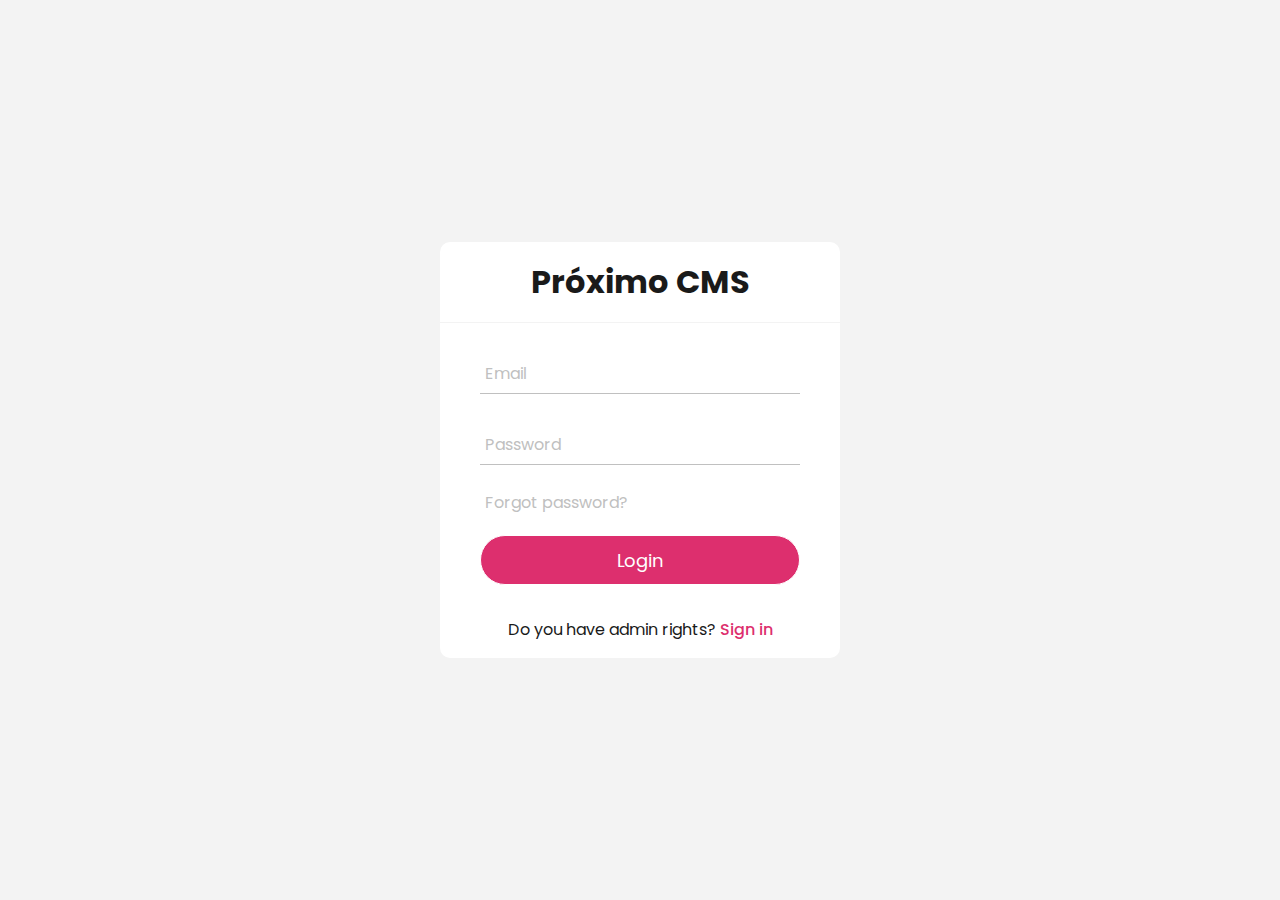
<file: login-admin.html>
<!DOCTYPE html>
<html lang="en">
<head>
    <meta charset="UTF-8">
    <meta http-equiv="X-UA-Compatible" content="IE=edge">
    <meta name="viewport" content="width=device-width, initial-scale=1.0">
    <link rel="stylesheet" href="login-admin.css">
    <title>Próximo Login</title>
</head>
<body>
    
    <div class="center">
        <h1>Próximo CMS</h1>
        <div class="form">
            <div class="text-field">
                <input type="text" required>
                <span></span>
                <label for="">Email</label>
            </div>
            <div class="text-field">
                <input type="password" required>
                <span></span>
                <label for="">Password</label>
            </div>
            <div class="pass">Forgot password?</div>
            <a href="writer.html"><input type="submit" value="Login"/></a>
            <div class="admin-link">
                Do you have admin rights? <a href="editor-articles.html">Sign in</a> 
            </div>
        </div>
    </div>

</body>
</html>
</file>
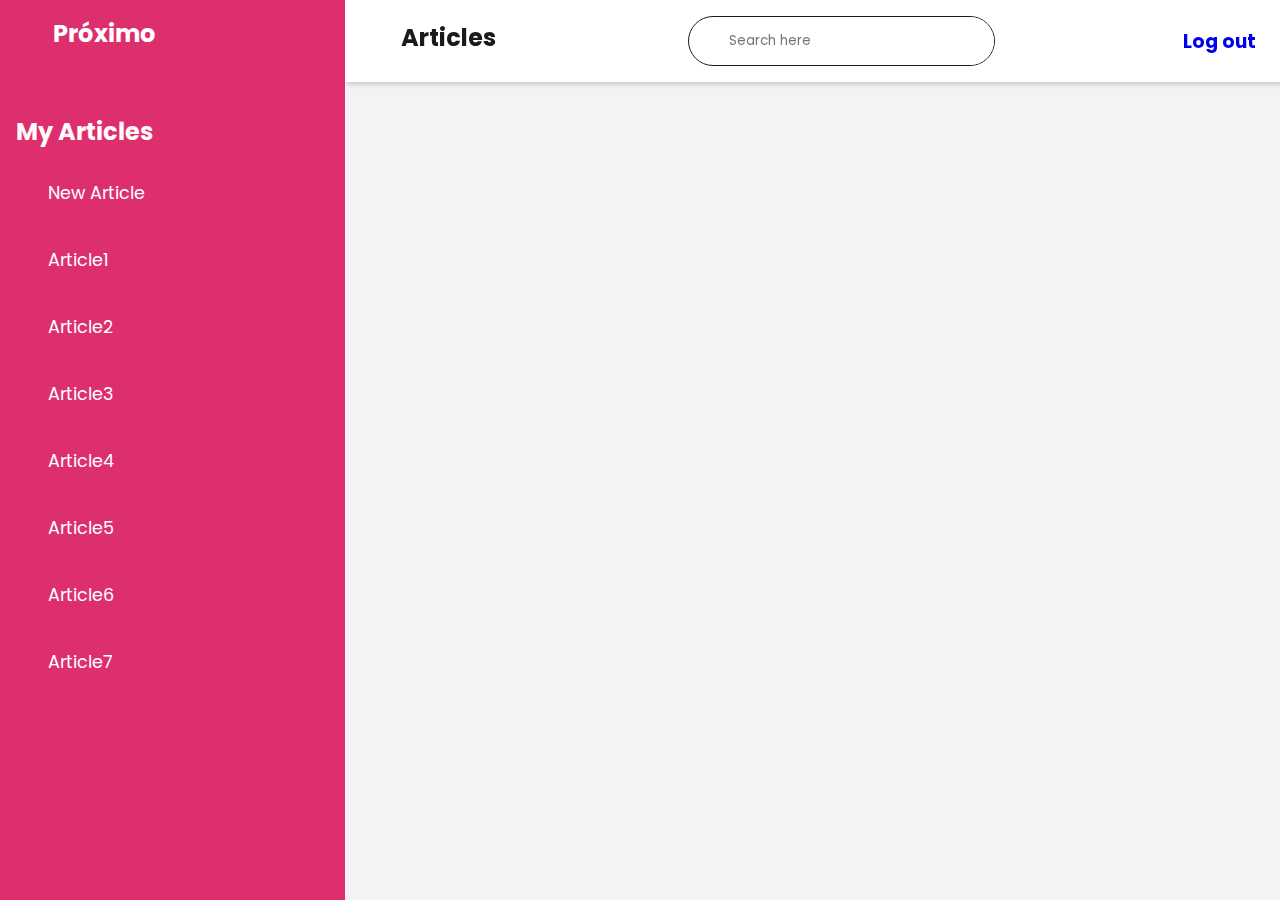
<file: writer.html>
<!DOCTYPE html>
<html lang="en">
<head>
   <!--this is liat-->
   <!--this is viki--> 
    <meta charset="UTF-8">
    <meta http-equiv="X-UA-Compatible" content="IE=edge">
    <meta name="viewport" content="width=device-width, initial-scale=1.0">
    <link rel="stylesheet" href="https://maxst.icons8.com/vue-static/landings/line-awesome/line-awesome/1.3.0/css/line-awesome.min.css">
    <link rel="stylesheet" href="admin.css">

 
    <title>Próximo Writer</title>
</head>
<body>

    <input type="checkbox" id="nav-toggle">
    <div class="sidebar">
        <div class="sidebar-brand">
            <a href="landingpage.html"><h2>
                <span class="lab la-itunes-note"></span>
                <span>Próximo</span>
            </h2></a> 
        </div>
        <div class="sidebar-menu">
            <ul> 
                <li>
                    <h2>My Articles</h2>
                </li>
                <li>
                    <a href="#newarticle" ><span class="las la-plus"></span>
                        <span>New Article</span></a>
                </li>
                <li>
                    <a href="#article1" class="active"><span class="las la-bell"></span>
                        <span>Article1</span></a>
                </li>
                <li>
                    <a href="#article2"><span class="las la-edit"></span>
                        <span>Article2</span></a>
                </li>
                <li>
                    <a href="#article3"><span class="las la-edit"></span>
                        <span>Article3</span></a>
                </li>
                <li>
                    <a href="#article4"><span class="las la-edit"></span>
                        <span>Article4</span></a>
                </li>
                <li>
                    <a href="#article5"><span class="las la-edit"></span>
                        <span>Article5</span></a>
                </li>
                <li>
                    <a href="#article6"><span class="las la-edit"></span>
                        <span>Article6</span></a>
                </li>
                <li>
                    <a href="#article7"><span class="las la-edit"></span>
                        <span>Article7</span></a>
                </li>
            </ul>
        </div>
    </div>

    <div class="main-content">
        <header>
            <h2>
                <label for="nav-toggle">
                    <span class="las la-bars"></span>
                </label>
                <a href="index.html"> Articles</a>
            </h2>

            <div class="search-wrapper">
                <span class="las la-search"></span>
                <input type="search" placeholder="Search here"/>
            </div>

            <!-- <div class="user-wrapper">
                <img src="img/Michael_Madsen.jpg"  width="40px" height="40xp" alt="">
                <div>
                    <h4>Michael Madsen</h4>
                    <small>Writer</small>
                </div>
            </div> -->
            <div class="logout-wrapper">
                <a href="login-admin.html">
                    <h3>
                    <span class="las la-door-open"></span>
                    Log out
                </h3></a>
            </div>
        </header>

        <main>
            <article class="article" id="newarticle">
                <button>Submit</button>
            <div class="cards">
                <div class="card-single">
                    <div>
                        <input type="text" placeholder="This is the title of an article">
                    </div>
                </div>
                <div class="card-single">
                    <div>
                        <textarea name="" id="" cols="30" rows="10" placeholder="This is the content of an article"></textarea>
                    </div>
                </div>
            </div>
            <div class="cards-double-column">
                <div class="card-single">
                    <div class="input">
                        <input type="file" placeholder="Image">
                        <h2>Image<span class="las la-upload"></span></h2>  
                    </div>
                </div>
                <div class="card-single">
                    <div class="input"> 
                        <input type="file" placeholder="Video">
                        <h2>Video<span class="las la-upload"></span></h2>  
                    </div>
                </div>
                <div class="card-single">
                    <div class="input">
                        <input type="file" placeholder="mp3" name="mp3">
                        <h2>mp3<span class="las la-upload"></span></h2>  
                    </div>
                </div>
            </div>
            <button class="save">Save</button>
            </article>
            <article class="article" id="article1">
                <button>Submit</button>
            <div class="cards">
                <div class="card-single">
                    <div>
                        <input type="text" placeholder="This is the title of an article" value="Article 1">
                    </div>
                </div>
                <div class="card-single">
                    <div>
                        <textarea name="" id="" cols="30" rows="10" placeholder="This is the content of an article">Lorem ipsum dolor sit amet, consectetur adipiscing elit. Nunc scelerisque pharetra est, at scelerisque urna interdum ut. Integer id purus sit amet turpis ornare rhoncus. Fusce purus ligula, congue volutpat ultricies vitae, pellentesque nec ex. Nulla eget libero in enim condimentum consequat vulputate sit amet arcu. Maecenas id iaculis magna. Quisque aliquet accumsan molestie. Nunc et libero eget enim consectetur commodo in et metus. Nullam ultrices metus ut lectus consequat, vel semper felis luctus. Nulla pretium rutrum erat, non ultrices sem ultricies nec. Donec interdum, quam eu volutpat rhoncus, risus nisl maximus ipsum, id aliquam leo risus at neque.</textarea>
                    </div>
                </div>
            </div>
            <div class="cards-double-column">
                <div class="card-single">
                    <div class="input">
                        <input type="file" placeholder="Image">
                        <h2>Image<span class="las la-upload"></span></h2>  
                    </div>
                </div>
                <div class="card-single">
                    <div class="input"> 
                        <input type="file" placeholder="Video">
                        <h2>Video<span class="las la-upload"></span></h2>  
                    </div>
                </div>
                <div class="card-single">
                    <div class="input">
                        <input type="file" placeholder="mp3" name="mp3">
                        <h2>mp3<span class="las la-upload"></span></h2>  
                    </div>
                </div>
            </div>
            <button class="save">Save</button>
            </article>
            <article class="article" id="article2">
                <button>Submit</button>
            <div class="cards">
                <div class="card-single">
                    <div>
                        <input type="text" placeholder="This is the title of an article" value="Article 2">
                    </div>
                </div>
                <div class="card-single">
                    <div>
                        <textarea name="" id="" cols="30" rows="10" placeholder="This is the content of an article">Lorem ipsum dolor sit amet, consectetur adipiscing elit. Nunc scelerisque pharetra est, at scelerisque urna interdum ut. Integer id purus sit amet turpis ornare rhoncus. Fusce purus ligula, congue volutpat ultricies vitae, pellentesque nec ex. Nulla eget libero in enim condimentum consequat vulputate sit amet arcu. Maecenas id iaculis magna. Quisque aliquet accumsan molestie. Nunc et libero eget enim consectetur commodo in et metus. Nullam ultrices metus ut lectus consequat, vel semper felis luctus. Nulla pretium rutrum erat, non ultrices sem ultricies nec. Donec interdum, quam eu volutpat rhoncus, risus nisl maximus ipsum, id aliquam leo risus at neque. Lorem ipsum dolor sit amet, consectetur adipiscing elit. Nunc scelerisque pharetra est, at scelerisque urna interdum ut. Integer id purus sit amet turpis ornare rhoncus. Fusce purus ligula, congue volutpat ultricies vitae, pellentesque nec ex. Nulla eget libero in enim condimentum consequat vulputate sit amet arcu. Maecenas id iaculis magna. Quisque aliquet accumsan molestie. Nunc et libero eget enim consectetur commodo in et metus. Nullam ultrices metus ut lectus consequat, vel semper felis luctus. Nulla pretium rutrum erat, non ultrices sem ultricies nec. Donec interdum, quam eu volutpat rhoncus, risus nisl maximus ipsum, id aliquam leo risus at neque.</textarea>
                    </div>
                </div>
            </div>
            <div class="cards-double-column">
                <div class="card-single">
                    <div class="input">
                        <input type="file" placeholder="Image">
                        <h2>Image<span class="las la-upload"></span></h2>  
                    </div>
                </div>
                <div class="card-single">
                    <div class="input"> 
                        <input type="file" placeholder="Video">
                        <h2>Video<span class="las la-upload"></span></h2>  
                    </div>
                </div>
                <div class="card-single">
                    <div class="input">
                        <input type="file" placeholder="mp3" name="mp3">
                        <h2>mp3<span class="las la-upload"></span></h2>  
                    </div>
                </div>
            </div>
            <button class="save">Save</button>
            </article>
            <article class="article" id="article3">
                <button>Submit</button>
            <div class="cards">
                <div class="card-single">
                    <div>
                        <input type="text" placeholder="This is the title of an article" value="Article 3">
                    </div>
                </div>
                <div class="card-single">
                    <div>
                        <textarea name="" id="" cols="30" rows="10" placeholder="This is the content of an article">Lorem ipsum dolor sit amet, 
consectetur adipiscing elit. Nunc scelerisque pharetra est, at scelerisque urna interdum ut. 
Integer id purus sit amet turpis ornare rhoncus. Fusce purus ligula, congue volutpat ultricies vitae, 
pellentesque nec ex. Nulla eget libero in enim condimentum consequat vulputate sit amet arcu. 
Maecenas id iaculis magna. Quisque aliquet accumsan molestie. 
Nunc et libero eget enim consectetur commodo in et metus. 
Nullam ultrices metus ut lectus consequat, vel semper felis luctus. 
Nulla pretium rutrum erat, non ultrices sem ultricies nec. 
Donec interdum, quam eu volutpat rhoncus, risus nisl maximus ipsum, id aliquam leo risus at neque. 
Lorem ipsum dolor sit amet, consectetur adipiscing elit. 
Nunc scelerisque pharetra est, at scelerisque urna interdum ut. 
Integer id purus sit amet turpis ornare rhoncus. 
Fusce purus ligula, congue volutpat ultricies vitae, pellentesque nec ex. 
Nulla eget libero in enim condimentum consequat vulputate sit amet arcu. 
Maecenas id iaculis magna. Quisque aliquet accumsan molestie. 
Nunc et libero eget enim consectetur commodo in et metus. Nullam ultrices metus ut lectus consequat, vel semper felis luctus. 
Nulla pretium rutrum erat, non ultrices sem ultricies nec. 
Donec interdum, quam eu volutpat rhoncus, risus nisl maximus ipsum, id aliquam leo risus at neque.</textarea>
                    </div>
                </div>
            </div>
            <div class="cards-double-column">
                <div class="card-single">
                    <div class="input">
                        <input type="file" placeholder="Image">
                        <h2>Image<span class="las la-upload"></span></h2>  
                    </div>
                </div>
                <div class="card-single">
                    <div class="input"> 
                        <input type="file" placeholder="Video">
                        <h2>Video<span class="las la-upload"></span></h2>  
                    </div>
                </div>
                <div class="card-single">
                    <div class="input">
                        <input type="file" placeholder="mp3" name="mp3">
                        <h2>mp3<span class="las la-upload"></span></h2>  
                    </div>
                </div>
            </div>
            <button class="save">Save</button>
            </article>
            <article class="article" id="article4">
                <button>Submit</button>
            <div class="cards">
                <div class="card-single">
                    <div>
                        <input type="text" placeholder="This is the title of an article" value="Article 4">
                    </div>
                </div>
                <div class="card-single">
                    <div>
                        <textarea name="" id="" cols="30" rows="10" placeholder="This is the content of an article">Lorem ipsum
dolor sit amet, consectetur adipiscing elit. Nunc scelerisque pharetra est, at scelerisque urna interdum ut. Integer id purus sit amet turpis ornare rhoncus. Fusce purus ligula, congue volutpat ultricies vitae, pellentesque nec ex. Nulla eget libero in enim condimentum consequat vulputate sit amet arcu. Maecenas id iaculis magna. Quisque aliquet accumsan molestie. Nunc et libero eget enim consectetur commodo in et metus. Nullam ultrices metus ut lectus consequat, vel semper felis luctus. Nulla pretium rutrum erat, non ultrices sem ultricies nec. Donec interdum, quam eu volutpat rhoncus, risus nisl maximus ipsum, id aliquam leo risus at neque. Lorem ipsum dolor sit amet, consectetur adipiscing elit. Nunc scelerisque pharetra est, at scelerisque urna interdum ut. Integer id purus sit amet turpis ornare rhoncus. 
Fusce purus ligula, congue volutpat ultricies vitae, pellentesque nec ex. Nulla eget libero in enim condimentum consequat vulputate sit amet arcu. Maecenas id iaculis magna. Quisque aliquet accumsan molestie. Nunc et libero eget enim consectetur commodo in et metus. Nullam ultrices metus ut lectus consequat, vel semper felis luctus. Nulla pretium rutrum erat, non ultrices sem ultricies nec. Donec interdum, quam eu volutpat rhoncus, risus nisl maximus ipsum, id aliquam leo risus at neque.</textarea>
                    </div>
                </div>
            </div>
            <div class="cards-double-column">
                <div class="card-single">
                    <div class="input">
                        <input type="file" placeholder="Image">
                        <h2>Image<span class="las la-upload"></span></h2>  
                    </div>
                </div>
                <div class="card-single">
                    <div class="input"> 
                        <input type="file" placeholder="Video">
                        <h2>Video<span class="las la-upload"></span></h2>  
                    </div>
                </div>
                <div class="card-single">
                    <div class="input">
                        <input type="file" placeholder="mp3" name="mp3">
                        <h2>mp3<span class="las la-upload"></span></h2>  
                    </div>
                </div>
            </div>
            <button class="save">Save</button>
            </article>
            <article class="article" id="article5">
                <button>Submit</button>
            <div class="cards">
                <div class="card-single">
                    <div>
                        <input type="text" placeholder="This is the title of an article" value="Article 5">
                    </div>
                </div>
                <div class="card-single">
                    <div>
                        <textarea name="" id="" cols="30" rows="10" placeholder="This is the content of an article">Lorem ipsum dolor sit amet, consectetur adipiscing elit. Nunc scelerisque pharetra est, at scelerisque urna interdum ut. 
Integer id purus sit amet turpis ornare rhoncus. Fusce purus ligula, congue volutpat ultricies vitae, pellentesque nec ex. 
Nulla eget libero in enim condimentum consequat vulputate sit amet arcu. Maecenas id iaculis magna. Quisque aliquet accumsan molestie. 
Nunc et libero eget enim consectetur commodo in et metus. Nullam ultrices metus ut lectus consequat, vel semper felis luctus. 
Nulla pretium rutrum erat, non ultrices sem ultricies nec. Donec interdum, quam eu volutpat rhoncus, risus nisl maximus ipsum, id aliquam leo risus at neque. Lorem ipsum dolor sit amet, consectetur adipiscing elit. Nunc scelerisque pharetra est, at scelerisque urna interdum ut. Integer id purus sit amet turpis ornare rhoncus. Fusce purus ligula, congue volutpat ultricies vitae, pellentesque nec ex. Nulla eget libero in enim condimentum consequat vulputate sit amet arcu. Maecenas id iaculis magna. Quisque aliquet accumsan molestie. Nunc et libero eget enim consectetur commodo in et metus. Nullam ultrices metus ut lectus consequat, vel semper felis luctus. Nulla pretium rutrum erat, non ultrices sem ultricies nec. Donec interdum, quam eu volutpat rhoncus, risus nisl maximus ipsum, id aliquam leo risus at neque.</textarea>
                    </div>
                </div>
            </div>
            <div class="cards-double-column">
                <div class="card-single">
                    <div class="input">
                        <input type="file" placeholder="Image">
                        <h2>Image<span class="las la-upload"></span></h2>  
                    </div>
                </div>
                <div class="card-single">
                    <div class="input"> 
                        <input type="file" placeholder="Video">
                        <h2>Video<span class="las la-upload"></span></h2>  
                    </div>
                </div>
                <div class="card-single">
                    <div class="input">
                        <input type="file" placeholder="mp3" name="mp3">
                        <h2>mp3<span class="las la-upload"></span></h2>  
                    </div>
                </div>
            </div>
            <button class="save">Save</button>
            </article>
            <article class="article" id="article6">
                <button>Submit</button>
            <div class="cards">
                <div class="card-single">
                    <div>
                        <input type="text" placeholder="This is the title of an article" value="Article 6">
                    </div>
                </div>
                <div class="card-single">
                    <div>
                        <textarea name="" id="" cols="30" rows="10" placeholder="This is the content of an article">Lorem ipsum dolor sit amet, consectetur adipiscing elit. Nunc scelerisque pharetra est, at scelerisque urna interdum ut. Integer id purus sit amet turpis ornare rhoncus. Fusce purus ligula, congue volutpat ultricies vitae, pellentesque nec ex. </textarea>
                    </div>
                </div>
            </div>
            <div class="cards-double-column">
                <div class="card-single">
                    <div class="input">
                        <input type="file" placeholder="Image">
                        <h2>Image<span class="las la-upload"></span></h2>  
                    </div>
                </div>
                <div class="card-single">
                    <div class="input"> 
                        <input type="file" placeholder="Video">
                        <h2>Video<span class="las la-upload"></span></h2>  
                    </div>
                </div>
                <div class="card-single">
                    <div class="input">
                        <input type="file" placeholder="mp3" name="mp3">
                        <h2>mp3<span class="las la-upload"></span></h2>  
                    </div>
                </div>
            </div>
            <button class="save">Save</button>
            </article>
            <article class="article" id="article7">
                <button>Submit</button>
            <div class="cards">
                <div class="card-single">
                    <div>
                        <input type="text" placeholder="This is the title of an article" value="Article 7">
                    </div>
                </div>
                <div class="card-single">
                    <div>
                        <textarea name="" id="" cols="30" rows="10" placeholder="This is the content of an article">Lorem ipsum dolor sit amet, consectetur adipiscing elit. Nunc scelerisque pharetra est, at scelerisque urna interdum ut. 
        Integer id purus sit amet turpis ornare rhoncus. Fusce purus ligula, congue volutpat ultricies vitae, pellentesque nec ex. </textarea>
                    </div>
                </div>
            </div>
            <div class="cards-double-column">
                <div class="card-single">
                    <div class="input">
                        <input type="file" placeholder="Image">
                        <h2>Image<span class="las la-upload"></span></h2>  
                    </div>
                </div>
                <div class="card-single">
                    <div class="input"> 
                        <input type="file" placeholder="Video">
                        <h2>Video<span class="las la-upload"></span></h2>  
                    </div>
                </div>
                <div class="card-single">
                    <div class="input">
                        <input type="file" placeholder="mp3" name="mp3">
                        <h2>mp3<span class="las la-upload"></span></h2>  
                    </div>
                </div>
            </div>
            <button class="save">Save</button>
            </article>
        </main>
    
</body>
</html>
</file>
<file: admin.css>
@import url('https://fonts.googleapis.com/css2?family=Poppins:wght@300;400;500;600&display=swap');

:root {
    --main-color: #DD2F6E;
    --color-dark: #1A1A1A;
    --secondary-color: #3e0331;
    --light-gray: #F3F3F3;
    --light-color: #FFFAFA;
    --white: #FFFFFF;
}

* {
    padding: 0;
    margin: 0;
    box-sizing: border-box;
    list-style-type: none;
    text-decoration: none;
    font-family: 'Poppins', sans-serif;
}

body {
    background-color: var(--light-gray);
}

.sidebar {
    width: 345px;
    position: fixed;
    left: 0;
    top:0;
    height: 100%;
    background-color: var(--main-color);
    z-index: 100;
    transition: width 300ms;
}

.sidebar-brand {
    height: 90px;
    padding: 1rem 0rem 1rem 2rem;
    color: var(--white);
}

.sidebar-brand a {
    color: var(--white);
}

.sidebar-brand span {
    display: inline-block;
    padding-right: 1rem;
}

.sidebar-menu {
    margin-top: 1rem;
}

.sidebar-menu li {
    width: 100%;
    padding-left: 1rem;
}

.sidebar-menu li h2 {
    color: var(--light-color);
    margin-top: 1.5rem;
    margin-bottom: 0.5rem;
}

.sidebar-menu a {
    padding: 1rem;
    display: block;
    color: var(--white);
    font-size: 1.1rem;
}

.sidebar-menu a:hover {
   background: var(--light-gray);

   color: var(--main-color); 
   border-radius: 30px 0px 0px 30px;
}

.sidebar-menu a span:first-child {
    font-size: 1.5rem;
    padding-right: 1rem;
}

#nav-toggle:checked + .sidebar {
    width: 70px; 
  }

  #nav-toggle:checked ~ .main-content article {
    width:calc(100% - 70px);
}

  #nav-toggle:checked + .sidebar .sidebar-brand,  
  #nav-toggle:checked + .sidebar li{
    padding-left: 1rem;
    text-align: center; 
  }

  #nav-toggle:checked + .sidebar li a{
    padding-left: 0rem; 
  }

  #nav-toggle:checked + .sidebar .sidebar-brand h2 span:last-child, 
  #nav-toggle:checked + .sidebar li a span:last-child,
  #nav-toggle:checked + .sidebar li h2:last-child{
    display: none; 
  }

  #nav-toggle:checked ~ .main-content {
    margin-left: 70px; 
  }
  
  #nav-toggle:checked ~ .main-content header {
    width: calc(100% - 70px); 
    left: 70px;
  }

.main-content {
    transition: margin-left 300ms;
    margin-left: 345px;
}

.main-content h2 a {
    color: var(--color-dark);
    margin: 1rem;
}

header {
    background: var(--white);
    display: flex;
    justify-content: space-between;
    padding: 1rem 1.5rem;
    box-shadow: 2px 2px 5px rgba(0, 0, 0, 0.2);
    position: fixed;
    left: 345px;
    width: calc(100% - 345px);
    top: 0;
    z-index: 100;
    transition: left 300ms;
}

#nav-toggle {
  display: none;  
}

header h2 {
    color: #222;
}

header label span {
    font-size: 1.7rem;
    padding-right: 1rem;
}

.search-wrapper {
    border: 1px solid var(--color-dark);
    border-radius: 30px;
    height: 50px;
    display: flex;
    align-items: center;
    overflow-x: hidden;
}
.search-wrapper span {
    display: inline-block;
    padding: 0rem 1rem;
    font-size: 1.5rem;
}

.search-wrapper input {
    height: 100%;
    padding: 0.5rem;
    border: none;
    outline: none;
}


.logout-wrapper {
    display: flex;
    align-items: center;
}

.logout-wrapper span {
    display: inline-block;
    padding-right: 0.5rem;
}

main {
    margin-top: 85px;
    padding-top: 2rem;
    background: var(--light-gray);
    min-height: calc(100vh - 90px); 
}

.cards {
    display: grid;
    grid-template-columns: repeat(1, 1fr);
    grid-gap: 1rem;
    margin: 1rem 2rem;
}

.cards-double-column {
    display: grid;
    grid-template-columns: repeat(2, 1fr);
    grid-gap: 1rem;
    margin: 1rem 2rem;
}

.card-single {
    position: relative;
    background: var(--white);
    border-radius: 15px;

}

.card-single p {
    margin: 2rem 1rem;
}

.cards-double-column .card-single{
height: 100px;
}

main input, main select, main textarea, main h2{
    width: 100%;
    padding: 2rem 3rem;
    border-radius: 15px;
    border: none;
}

.sidebar-menu input[type="radio"]{
    display: none;
}
.input{
    position: relative;
    display: block;
}

.input> h2, .input>input{
    position: absolute;
    background: var(--white);
    border-radius: 15px;
}

.input input{
    z-index: 1;
    opacity: 0;
}

.article button{
    display: block;
    margin: 1rem 2rem;
    margin-left: auto;
    padding: .5rem 1rem;
    border-radius: 10px;
    border: none;
    background-color: var(--main-color);
    font-weight: bold;
    color:var(--white);
    cursor: pointer;
}

.article button.save{
    background-color: var(--secondary-color);
}

.button-box {
    display: flex;
    flex-direction: row;
    justify-content: flex-end;
}

.button-box button {
    margin: 1rem;
}

.button-box-bottom {
    display: flex;
    flex-direction: row;
    justify-content: flex-end;
}

.button-box-bottom button {
    margin: 1rem;
}

#disabled{
    background-color: #c7c7c7;
    color: rgb(141, 141, 141);
}

#delete {
    display: flex;
}

main>article {
    position: absolute;
    opacity: 0;
    -webkit-transition:opacity 200ms linear;
    -moz-transition:opacity 200ms linear;
    -ms-transition:opacity 200ms linear;
    transition:opacity 200ms linear;
    width: calc(100% - 345px);
}

main>article:target {
    opacity: 1;
    z-index: 1;
}

/*------------ Responsive syling ---------*/
@media only screen and (max-width: 1200px) {
    .sidebar {
        width: 70px; 
      }
    
    .main-content article {
        width:calc(100% - 70px);
    }
    
    .sidebar .sidebar-brand,  
    .sidebar li{
        padding-left: 1rem;
        text-align: center; 
      }
    
    .sidebar li a{
        padding-left: 0rem; 
      }
    
    .sidebar .sidebar-brand h2 span:last-child, 
    .sidebar li a span:last-child,
    .sidebar li h2:last-child{
        display: none; 
      }
    
    .main-content {
        margin-left: 70px; 
      }
      
    .main-content header {
        width: calc(100% - 70px); 
        left: 70px;
      }  
    
    .main-content article {
        width:calc(100% - 70px);
    }

    .search-wrapper {
        display: none;
    }


}

@media only screen and (max-width: 700px) {
    .logout-wrapper h3 {
        font-size: 14px;
    }

    header h2 {
        font-size: 14px;
    }  

    .cards-double-column {
        grid-template-columns: repeat(1, 1fr);
    }
}

@media only screen and (max-width: 444px) {
    .logout-wrapper h3 {
        font-size: 10px;
    }

    header h2 {
        font-size: 10px;
    }  

}
</file>
<file: login-admin.css>
@import url('https://fonts.googleapis.com/css2?family=Poppins:wght@300;400;500;600&display=swap');

:root {
    --main-color: #DD2F6E;
    --color-dark: #1A1A1A;
    --secondary-color: #3E0331;
    --light-gray: #F3F3F3;
    --light-color: #FFFAFA;
    --white: #FFFFFF;
}

* {
    padding: 0;
    margin: 0;
    box-sizing: border-box;
    list-style-type: none;
    text-decoration: none;
    font-family: 'Poppins', sans-serif;
}

body {
    background: var(--light-gray);
    height: 100vh;
    overflow: hidden;
}

.center {
    position: absolute;
    top: 50%;
    left: 50%;
    transform: translate(-50%, -50%);
    width: 400px;
    background: var(--white);
    border-radius: 10px;
}

.center h1 {
    text-align: center;
    padding: 1rem 0;
    color: var(--color-dark);
    border-bottom: 1px solid var(--light-gray);
}

.form {
   padding: 0 40px;
   box-sizing: border-box; 
}

.text-field {
    position: relative;
    border-bottom: 1px solid silver;
    margin: 30px 0;
}

.text-field input {
    width: 100%;
    padding: 0 5px;
    height: 40px;
    font-size: 16px;
    border: none;
    background: none;
    outline: none;
}

.text-field label {
    position: absolute;
    top: 50%;
    left: 5px;
    color: silver;
    transform: translateY(-50%);
    font-size: 16px;
    pointer-events: none;
    transition: .5s;
}

.text-field span::before {
    content: '';
    position: absolute;
    top: 40px;
    left: 0;
    width: 0%;
    height: 2px;
    background: var(--main-color);
    transition: .5s;
}

.text-field input:focus ~ label,
.text-field input:valid ~ label {
    top: -5px;
    color: var(--main-color);
}

.text-field input:focus ~ span::before,
.text-field input:valid ~ span::before {
    width: 100%;
}

.pass {
    margin: -5px 0 20px 5px;
    color: silver;
    cursor: pointer;
}

.pass:hover {
    text-decoration: underline;
    color: var(--main-color);
}

input[type="submit"] {
    width: 100%;
    height: 50px;
    border: 1px solid;
    background: var(--main-color);
    border-radius: 25px;
    font-size: 18px;
    color: var(--white);
    font-weight: 400;
    cursor: pointer;
    outline: none;
    margin-bottom: 1rem;
}

input[type="submit"]:hover {
    border-color: var(--main-color);
    transition: .5s;
}

.admin-link {
    margin: 1rem 0;
    text-align: center;
    font-size: 16px;
    color: var(--color-dark);
}

.admin-link a {
    color: var(--main-color);
    font-weight: 500;
}

.admin-link a:hover {
    text-decoration: underline;
}
</file>
